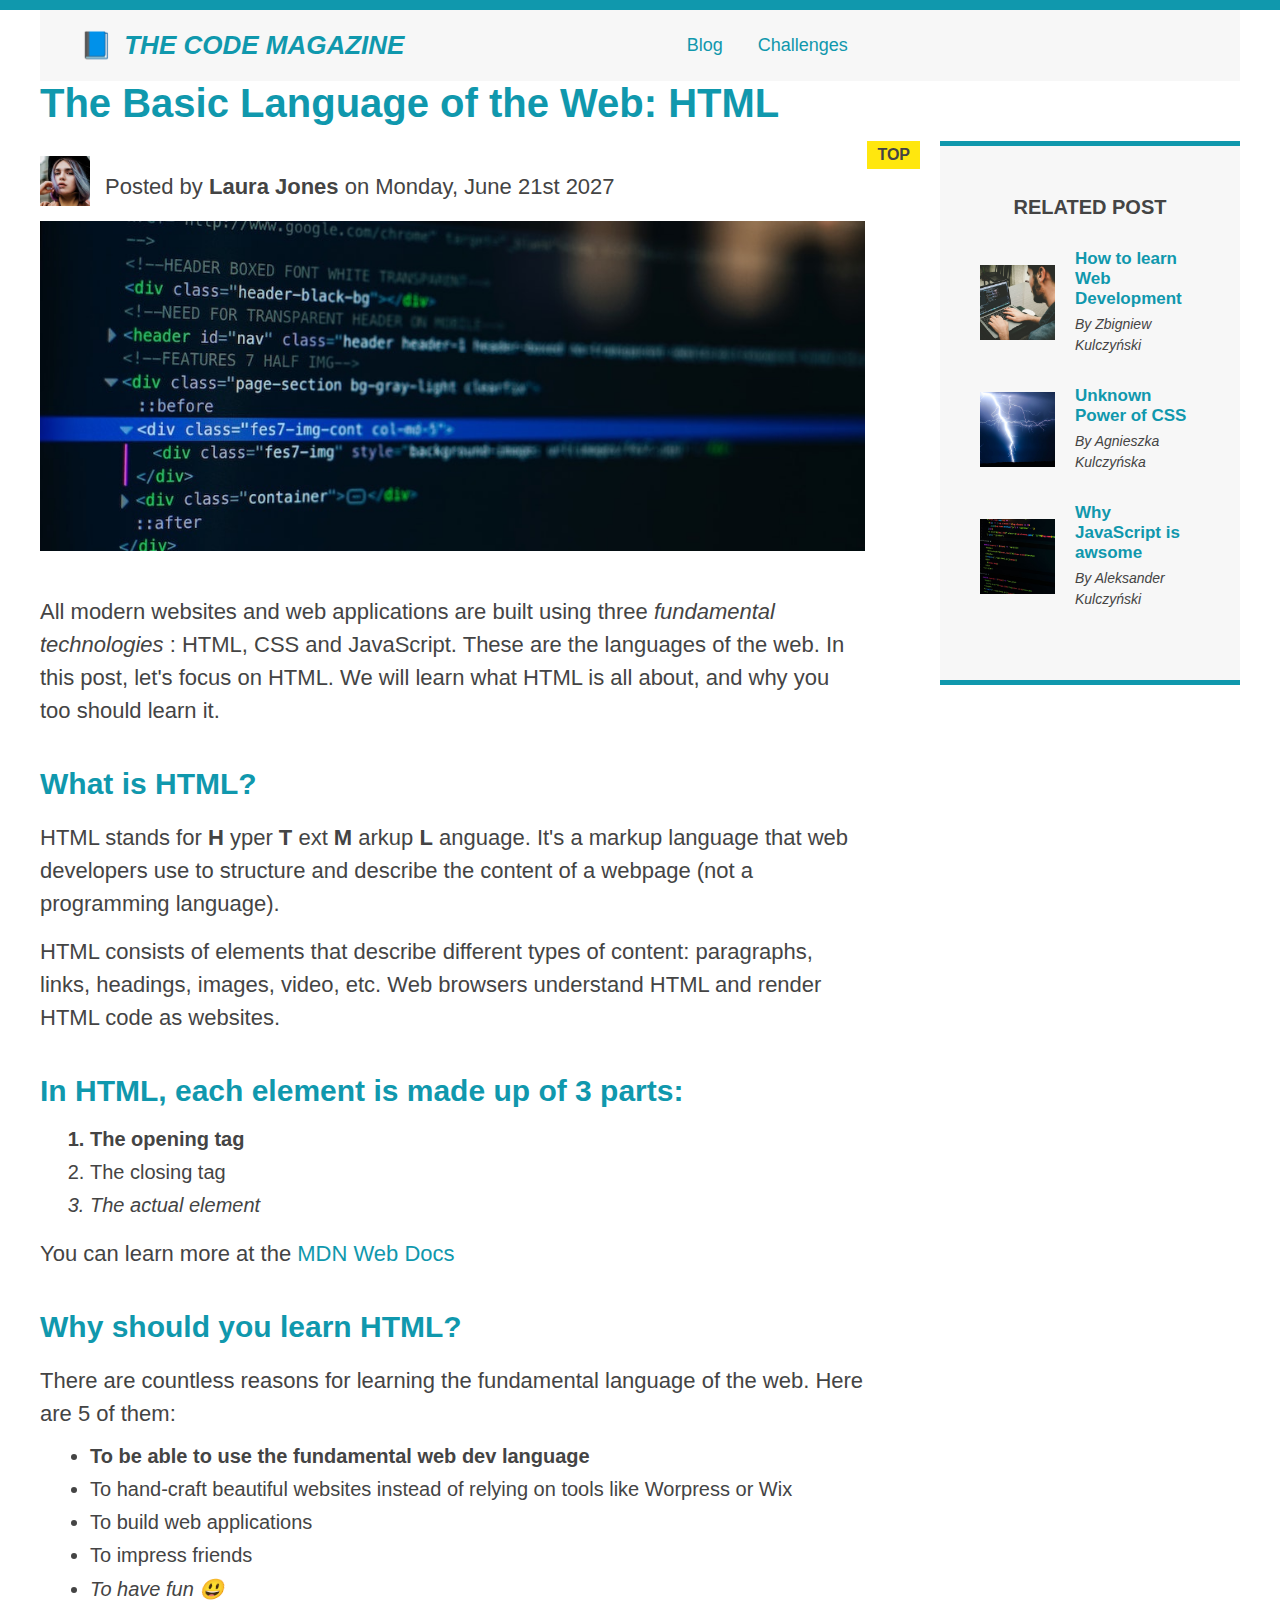
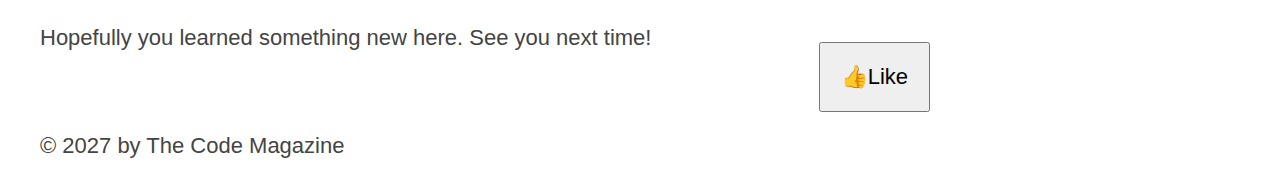
<file: index.html>
<!DOCTYPE html>
<html lang="en">
  <head>
    <meta charset="UTF-8" />
    <meta http-equiv="X-UA-Compatible" content="IE=edge" />
    <meta name="viewport" content="width=device-width, initial-scale=1.0" />
    <title>My webpage - The Basic Language of the Web: HTML</title>
    <link rel="stylesheet" href="css/style.css" />
  </head>
  <body>
    <div class="container">
      <header class="main-header clearfix">
        <h1>📘 The Code Magazine</h1>

        <nav>
          <a href="blog.html">Blog</a>
          <a href="#">Challenges</a>
          <a href="#"></a>
          <a href="#"></a>
        </nav>

        <!-- <div class="clear"></div> -->
      </header>
      <div class="row">
        <article>
          <header class="post-header">
            <h2>The Basic Language of the Web: HTML</h2>

            <div class="author-box">
              <img
                src="img/laura-jones.jpg"
                alt="Authors photograph"
                width="50"
                height="50"
                class="author-img"
              />

              <p class="author">
                Posted by
                <strong>Laura Jones</strong>
                on Monday, June 21st 2027
              </p>
            </div>

            <img
              src="img/post-img.jpg"
              alt="Code photograph on screen"
              width="500"
              height="200"
              class="post-img"
            />
            <button>👍Like</button>
          </header>

          <p>
            All modern websites and web applications are built using three
            <em>fundamental technologies</em>
            : HTML, CSS and JavaScript. These are the languages of the web. In
            this post, let's focus on HTML. We will learn what HTML is all
            about, and why you too should learn it.
          </p>

          <h3>What is HTML?</h3>

          <p>
            HTML stands for
            <strong>H</strong>
            yper
            <strong>T</strong>
            ext
            <strong>M</strong>
            arkup
            <strong>L</strong>
            anguage. It's a markup language that web developers use to structure
            and describe the content of a webpage (not a programming language).
          </p>

          <p>
            HTML consists of elements that describe different types of content:
            paragraphs, links, headings, images, video, etc. Web browsers
            understand HTML and render HTML code as websites.
          </p>

          <h3>In HTML, each element is made up of 3 parts:</h3>

          <ol>
            <li>The opening tag</li>
            <li>The closing tag</li>
            <li>The actual element</li>
          </ol>

          <p>
            You can learn more at the
            <a
              href="https://developer.mozilla.org/pl/docs/Web/HTML"
              target="_blank"
            >
              MDN Web Docs
            </a>
          </p>

          <h3>Why should you learn HTML?</h3>

          <p>
            There are countless reasons for learning the fundamental language of
            the web. Here are 5 of them:
          </p>

          <ul>
            <li>To be able to use the fundamental web dev language</li>
            <li>
              To hand-craft beautiful websites instead of relying on tools like
              Worpress or Wix
            </li>
            <li>To build web applications</li>
            <li>To impress friends</li>
            <li>To have fun 😃</li>
          </ul>

          <p>Hopefully you learned something new here. See you next time!</p>
        </article>
        <aside>
          <h4>Related post</h4>

          <ul class="related">
            <li class="related-post">
              <img
                src="img/related-1.jpg"
                alt="Man writing on computer"
                width="75"
                height="75"
              />
              <div>
                <a href="#" class="related-link">
                  How to learn Web Development
                </a>
                <p class="related-author">By Zbigniew Kulczyński</p>
              </div>
            </li>

            <li class="related-post">
              <img src="img/related-2.jpg" alt="Storm" width="75" height="75" />
              <div>
                <a href="#" class="related-link">Unknown Power of CSS</a>
                <p class="related-author">By Agnieszka Kulczyńska</p>
              </div>
            </li>
            <li class="related-post">
              <img
                src="img/related-3.jpg"
                alt="Code on screen"
                width="75"
                height="75"
              />
              <div>
                <a href="#" class="related-link">Why JavaScript is awsome</a>
                <p class="related-author">By Aleksander Kulczyński</p>
              </div>
            </li>
          </ul>
        </aside>
      </div>

      <footer>
        <p class="copyright">&copy; 2027 by The Code Magazine</p>
      </footer>
    </div>
  </body>
</html>
</file>
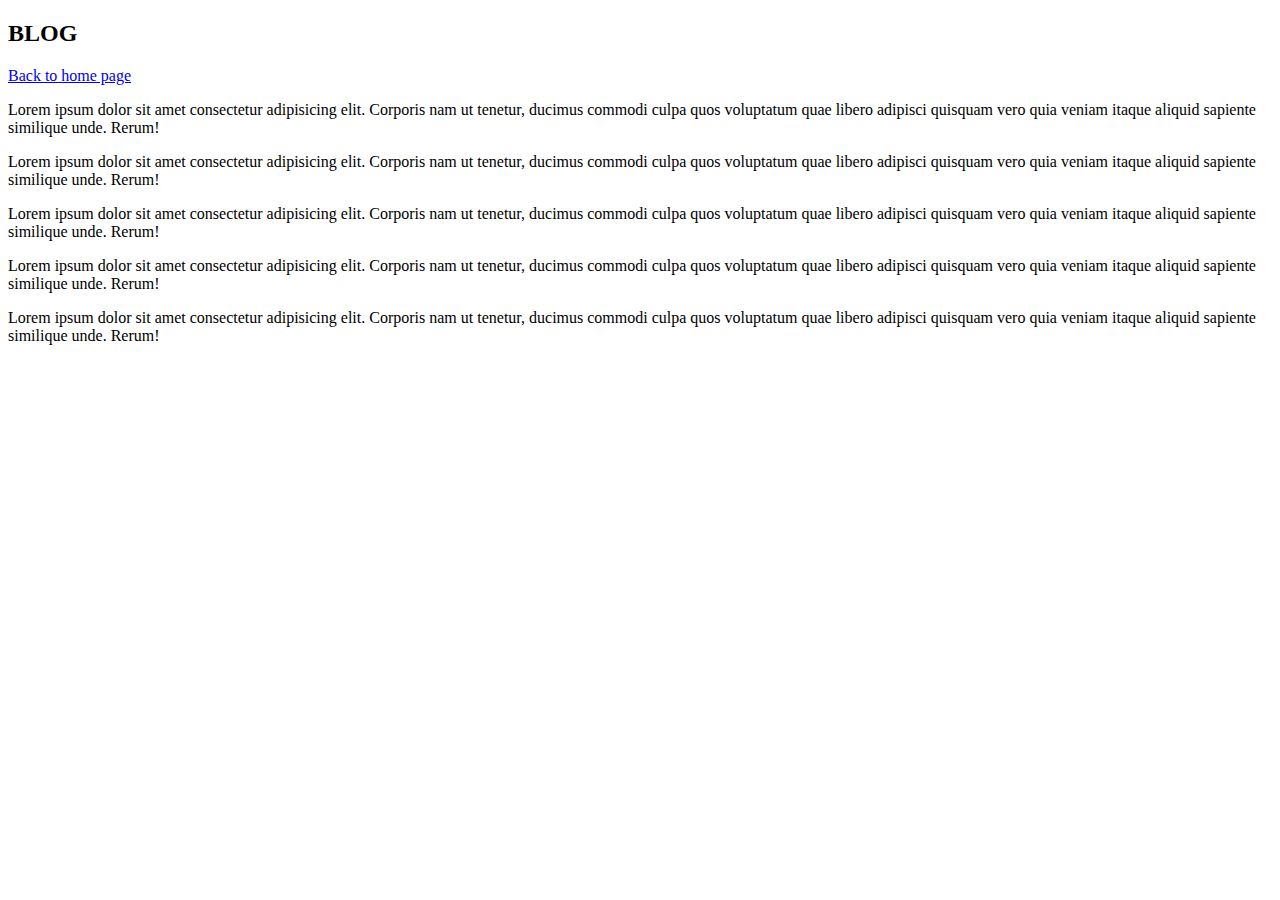
<file: blog.html>
<!DOCTYPE html>
<html lang="en">
<head>
    <meta charset="UTF-8">
    <meta http-equiv="X-UA-Compatible" content="IE=edge">
    <meta name="viewport" content="width=device-width, initial-scale=1.0">
    <title>Blog</title>
</head>
<body>
    <h2>BLOG</h2>

    <a href="index.html">Back to home page</a>
    
    
    <p>Lorem ipsum dolor sit amet consectetur adipisicing elit. Corporis nam ut tenetur, ducimus commodi culpa quos voluptatum quae libero adipisci quisquam vero quia veniam itaque aliquid sapiente similique unde. Rerum!</p>

    <p>Lorem ipsum dolor sit amet consectetur adipisicing elit. Corporis nam ut tenetur, ducimus commodi culpa quos voluptatum quae libero adipisci quisquam vero quia veniam itaque aliquid sapiente similique unde. Rerum!</p>

    <p>Lorem ipsum dolor sit amet consectetur adipisicing elit. Corporis nam ut tenetur, ducimus commodi culpa quos voluptatum quae libero adipisci quisquam vero quia veniam itaque aliquid sapiente similique unde. Rerum!</p>

    <p>Lorem ipsum dolor sit amet consectetur adipisicing elit. Corporis nam ut tenetur, ducimus commodi culpa quos voluptatum quae libero adipisci quisquam vero quia veniam itaque aliquid sapiente similique unde. Rerum!</p>

    <p>Lorem ipsum dolor sit amet consectetur adipisicing elit. Corporis nam ut tenetur, ducimus commodi culpa quos voluptatum quae libero adipisci quisquam vero quia veniam itaque aliquid sapiente similique unde. Rerum!</p>


    
</body>
</html>
</file>
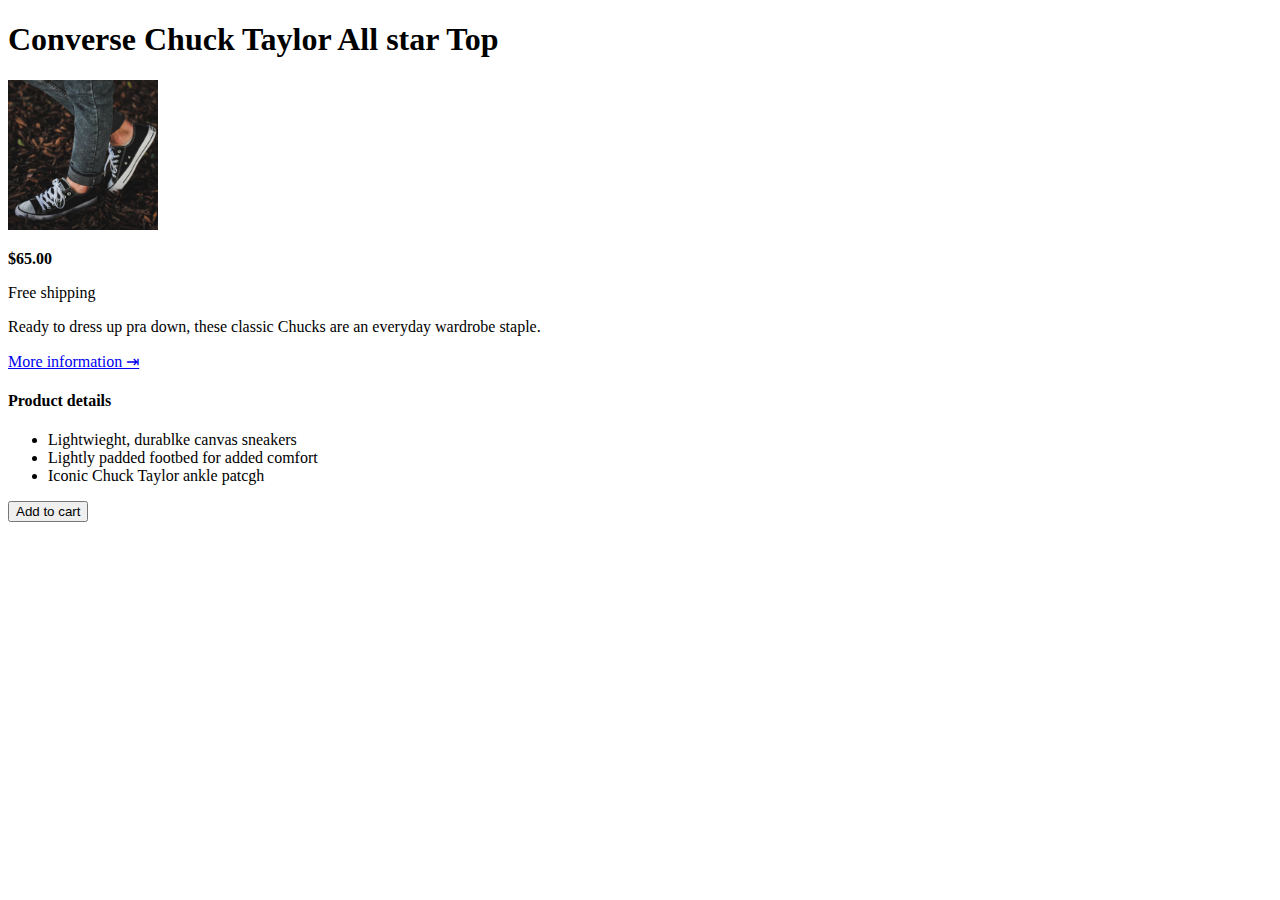
<file: shop.html>
<!DOCTYPE html>
<html lang="en">
  <head>
    <meta charset="UTF-8" />
    <meta http-equiv="X-UA-Compatible" content="IE=edge" />
    <meta name="viewport" content="width=device-width, initial-scale=1.0" />
    <title>Shoe shop</title>
  </head>
  <body>
    <h1>Converse Chuck Taylor All star Top</h1>

    <img src="img/challenges.jpg" alt="Shoes" width="150" height="150"
    >

    <p><strong>$65.00</strong></p>

    <p>Free shipping</p>

    <p>Ready to dress up pra down, these classic Chucks are an everyday wardrobe staple.</p>

    <a href="#">More information &RightArrowBar;</a>

    <h4>Product details</h4>

    <ul>
        <li>Lightwieght, durablke canvas sneakers</li>
        <li>Lightly padded footbed for added comfort</li>
        <li>Iconic Chuck Taylor ankle patcgh</li>
    </ul>

    <button>Add to cart</button>

  </body>
</html>
</file>
<file: css/style.css>
* {
	margin: 0;
	padding: 0;
	box-sizing: border-box;
}

body {
	color: #444;
	font-family: sans-serif;

	border-top: 10px solid #1098ad;
	position: relative;
}

.container {
	width: 1200px;
	margin: 0 auto;
}

.main-header {
	background-color: #f7f7f7;
	padding: 20px 40px;
}

nav {
	font-size: 18px;
}

.post-header {
	margin-bottom: 40px;
}

aside {
	background-color: #f7f7f7;
	border-top: 5px solid #1098ad;
	border-bottom: 5px solid #1098ad;
	padding: 50px 40px;
}

h1,
h2,
h3 {
	color: #1098ad;
}

h1 {
	font-size: 26px;
	text-transform: uppercase;
	font-style: italic;
}

h2 {
	font-size: 40px;
	margin-bottom: 30px;
}

h3 {
	font-size: 30px;
	margin-bottom: 20px;
	margin-top: 40px;
}

h4 {
	font-size: 20px;
	text-transform: uppercase;
	text-align: center;
	margin-bottom: 30px;
}

p {
	font-size: 22px;
	line-height: 1.5;
	margin-bottom: 15px;
}

ul,
ol {
	margin-left: 50px;
	margin-bottom: 20px;
}

li {
	font-size: 20px;
	margin-bottom: 10px;
}

li:last-child {
	margin-bottom: 0;
}

#author {
	font-style: italic;
	font-size: 18px;
}

#copyright {
	font-size: 16px;
}

.related-author {
	font-size: 18px;
	font-weight: bold;
}

.related {
	list-style: none;
	margin-left: 0;
}

li:first-child {
	font-weight: bold;
}

li:last-child {
	font-style: italic;
}

article p:first-child {
	color: red;
}

a:link {
	color: #1098ad;
	text-decoration: none;
}

a:visited {
	color: #1098ad;
}

a:hover {
	color: orangered;
	font-weight: bold;
	text-decoration: underline orangered;
}

a:active {
	background-color: black;
	font-style: italic;
}

.post-img {
	width: 100%;
	height: auto;
}

nav a:link {
	margin-right: 30px;
	display: inline-block;
}

nav a:link:last-child {
	margin-right: 0;
}

button {
	font-size: 22px;
	padding: 20px;
	cursor: pointer;
	position: absolute;
	bottom: 50px;
	right: 350px;
}

h1::first-letter {
	font-style: normal;
	margin-right: 5px;
}

h2 {
	position: relative;
}

h2::before {
	content: 'TOP';
	background-color: #ffe70e;
	color: #444;
	font-size: 16px;
	font-weight: bold;
	display: inline-block;
	padding: 5px 10px;
	position: absolute;
	top: 60px;
	right: -55px;
}
.author {
	float: left;
	margin-top: 10px;
	margin-left: 20px;
}

h1 {
	float: left;
}

nav {
	float: right;
}

.clear {
	clear: both;
}

.clearfix::after {
	clear: both;
	content: '';
	display: block;
}

article {
	width: 825px;
	float: left;
}

aside {
	margin-top: 60px;
	width: 300px;
	float: right;
}

footer {
	clear: both;
}
.main-header {
	display: flex;
	align-items: center;
	justify-content: space-between;
}

.author-box {
	display: flex;
	align-items: center;
	margin-bottom: 15px;
}

.author {
	margin-bottom: 0;
	margin-left: 15px;
}

.related-post {
	display: flex;
	align-items: center;
	gap: 20px;
	margin-bottom: 30px;
}

.related-link:link {
	font-size: 17px;
	font-weight: bold;
	font-style: normal;
	margin-bottom: 5px;
	display: block;
}

.related-author {
	margin-bottom: 0;
	font-size: 14px;
	font-weight: normal;
	font-style: italic;
}

.row {
	display: flex;
	align-items: flex-start;
	gap: 75px;
	margin-bottom: 60px;
}

article {
	flex: 1;
	margin-bottom: 0;
}

aside {
	flex: 0 0 300px;
}
</file>
